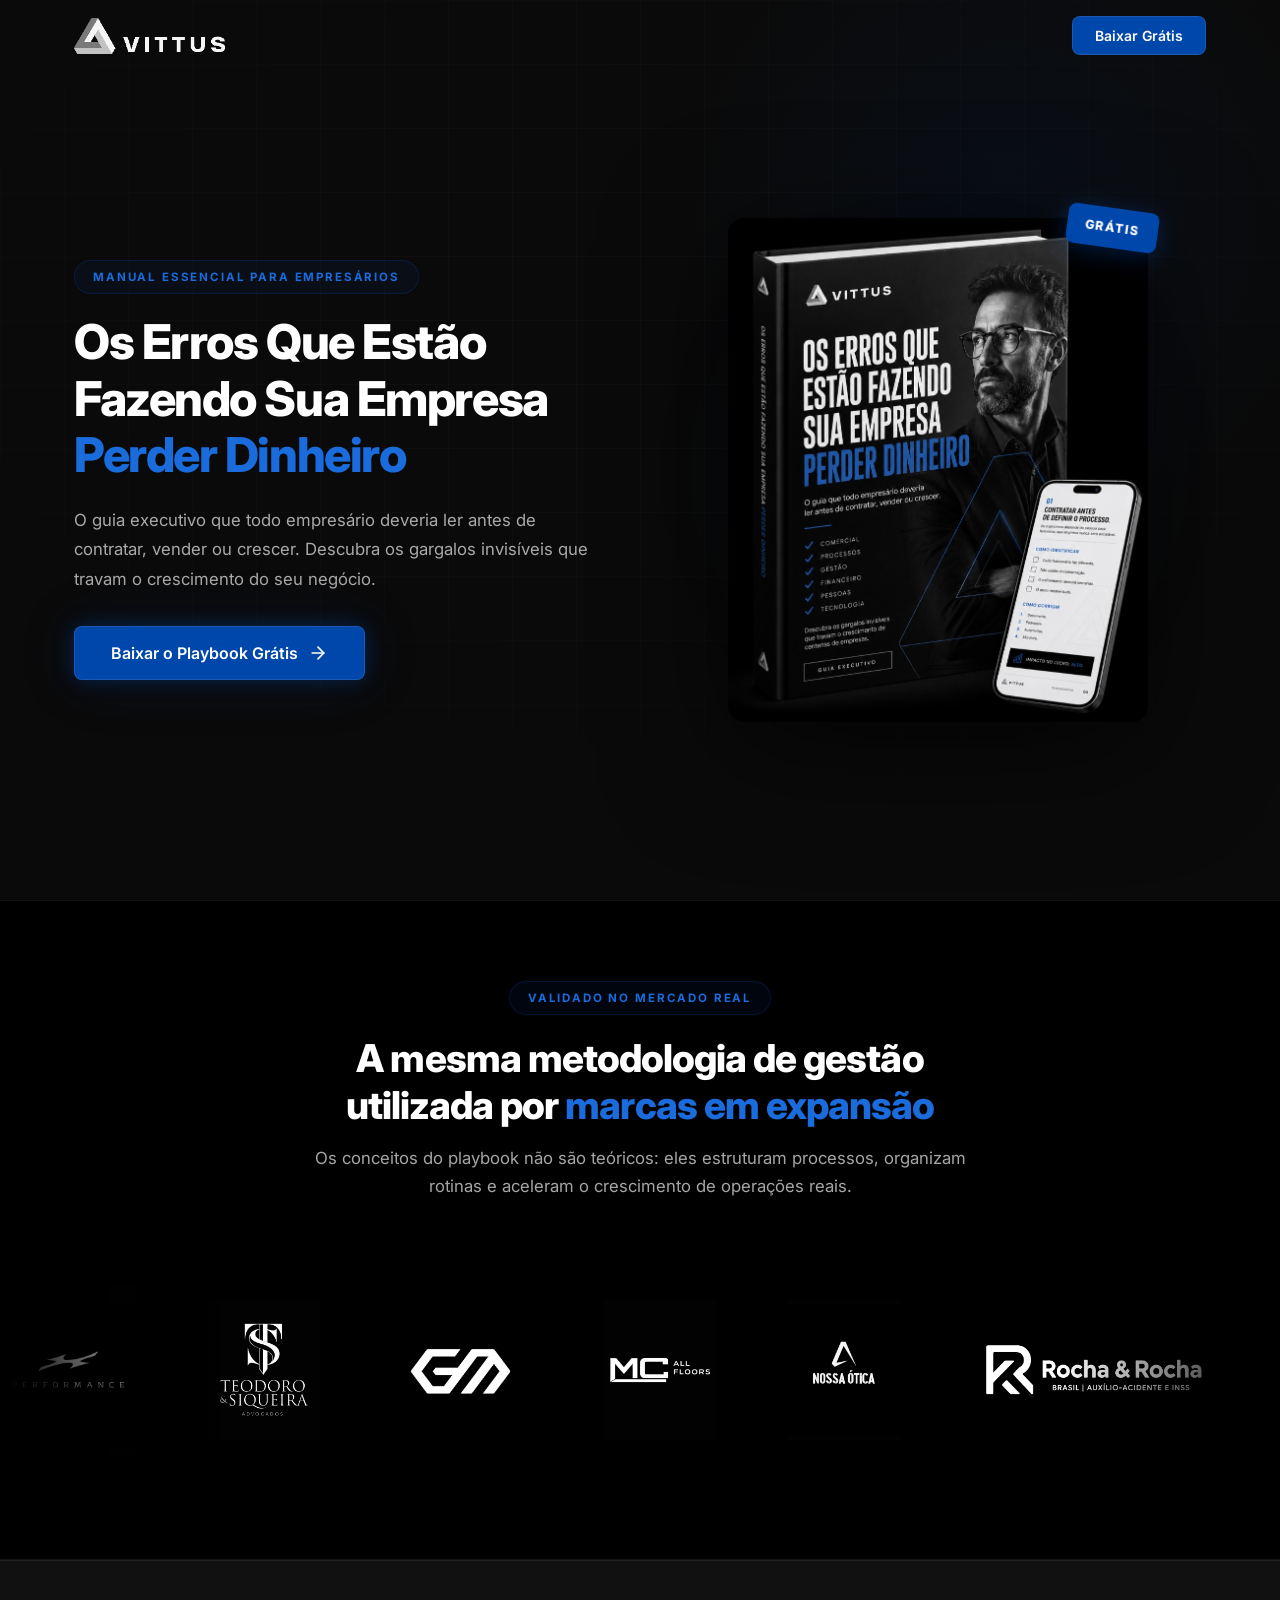
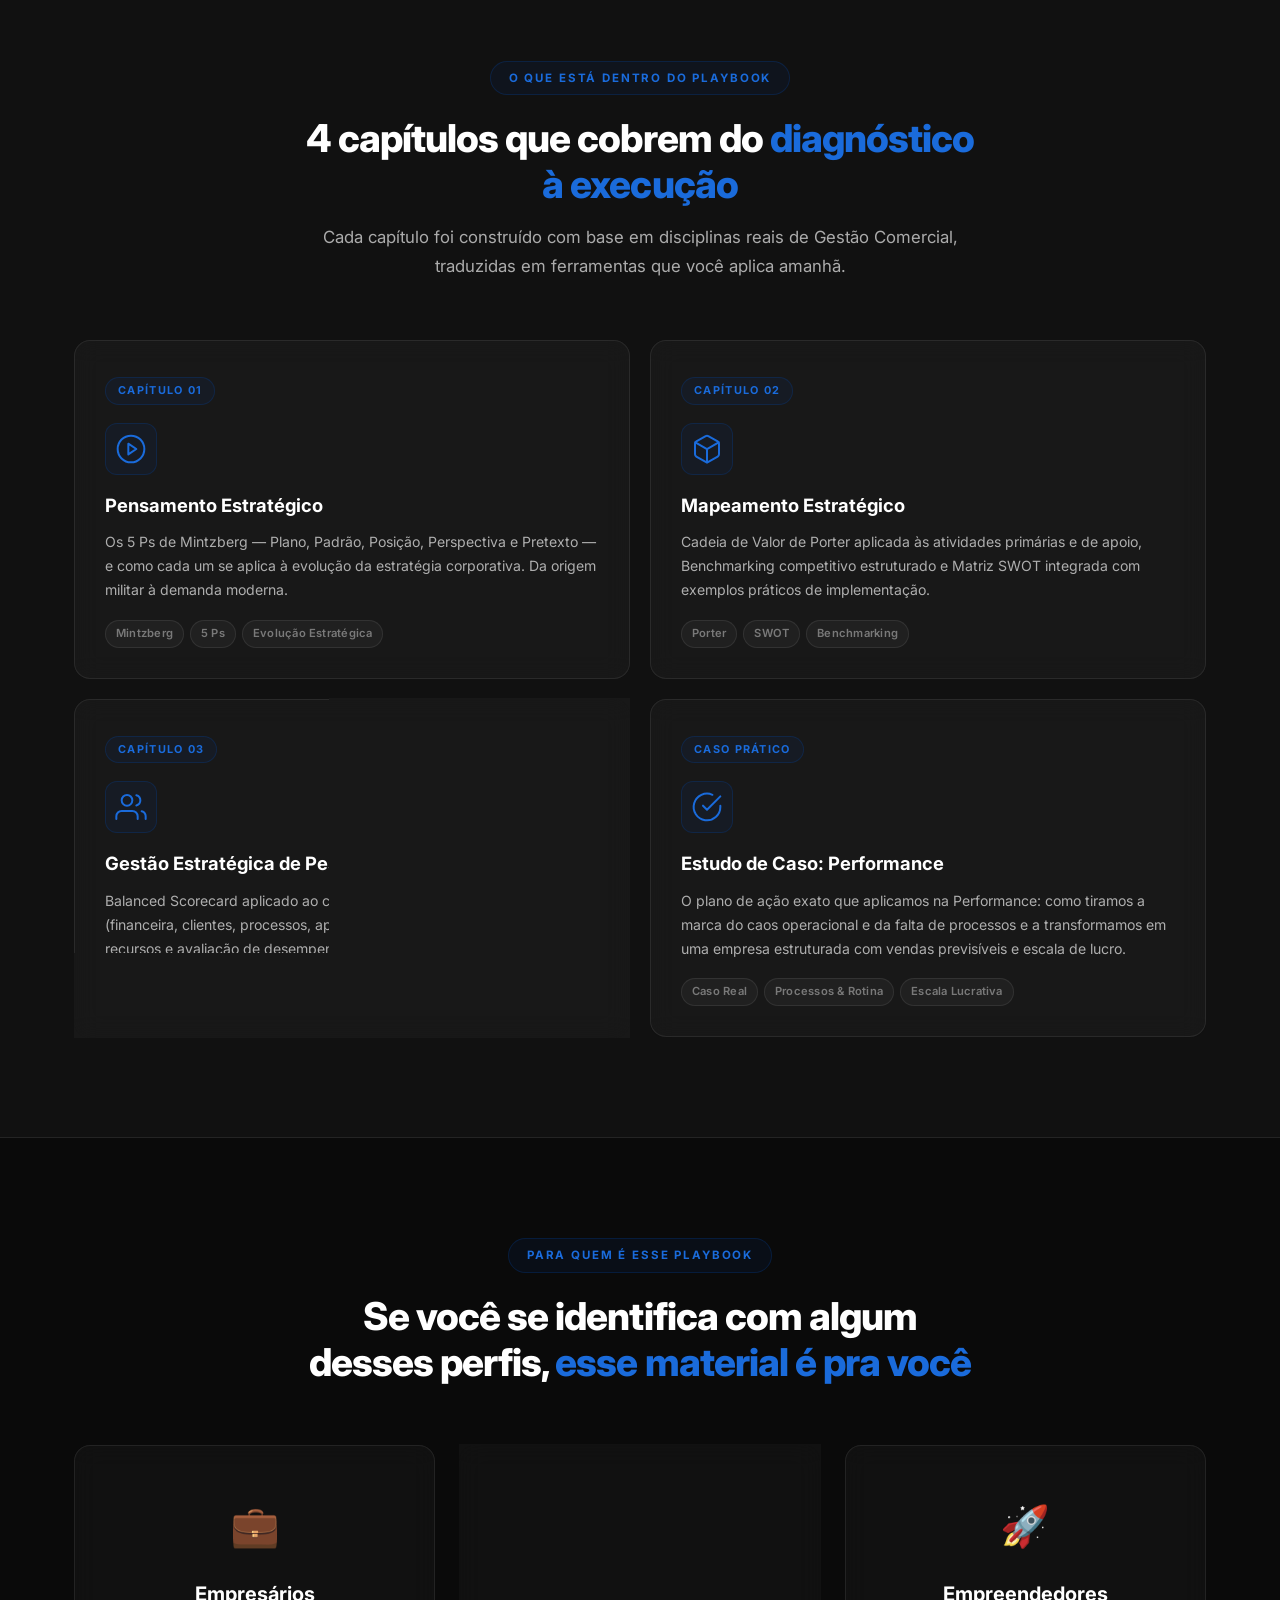
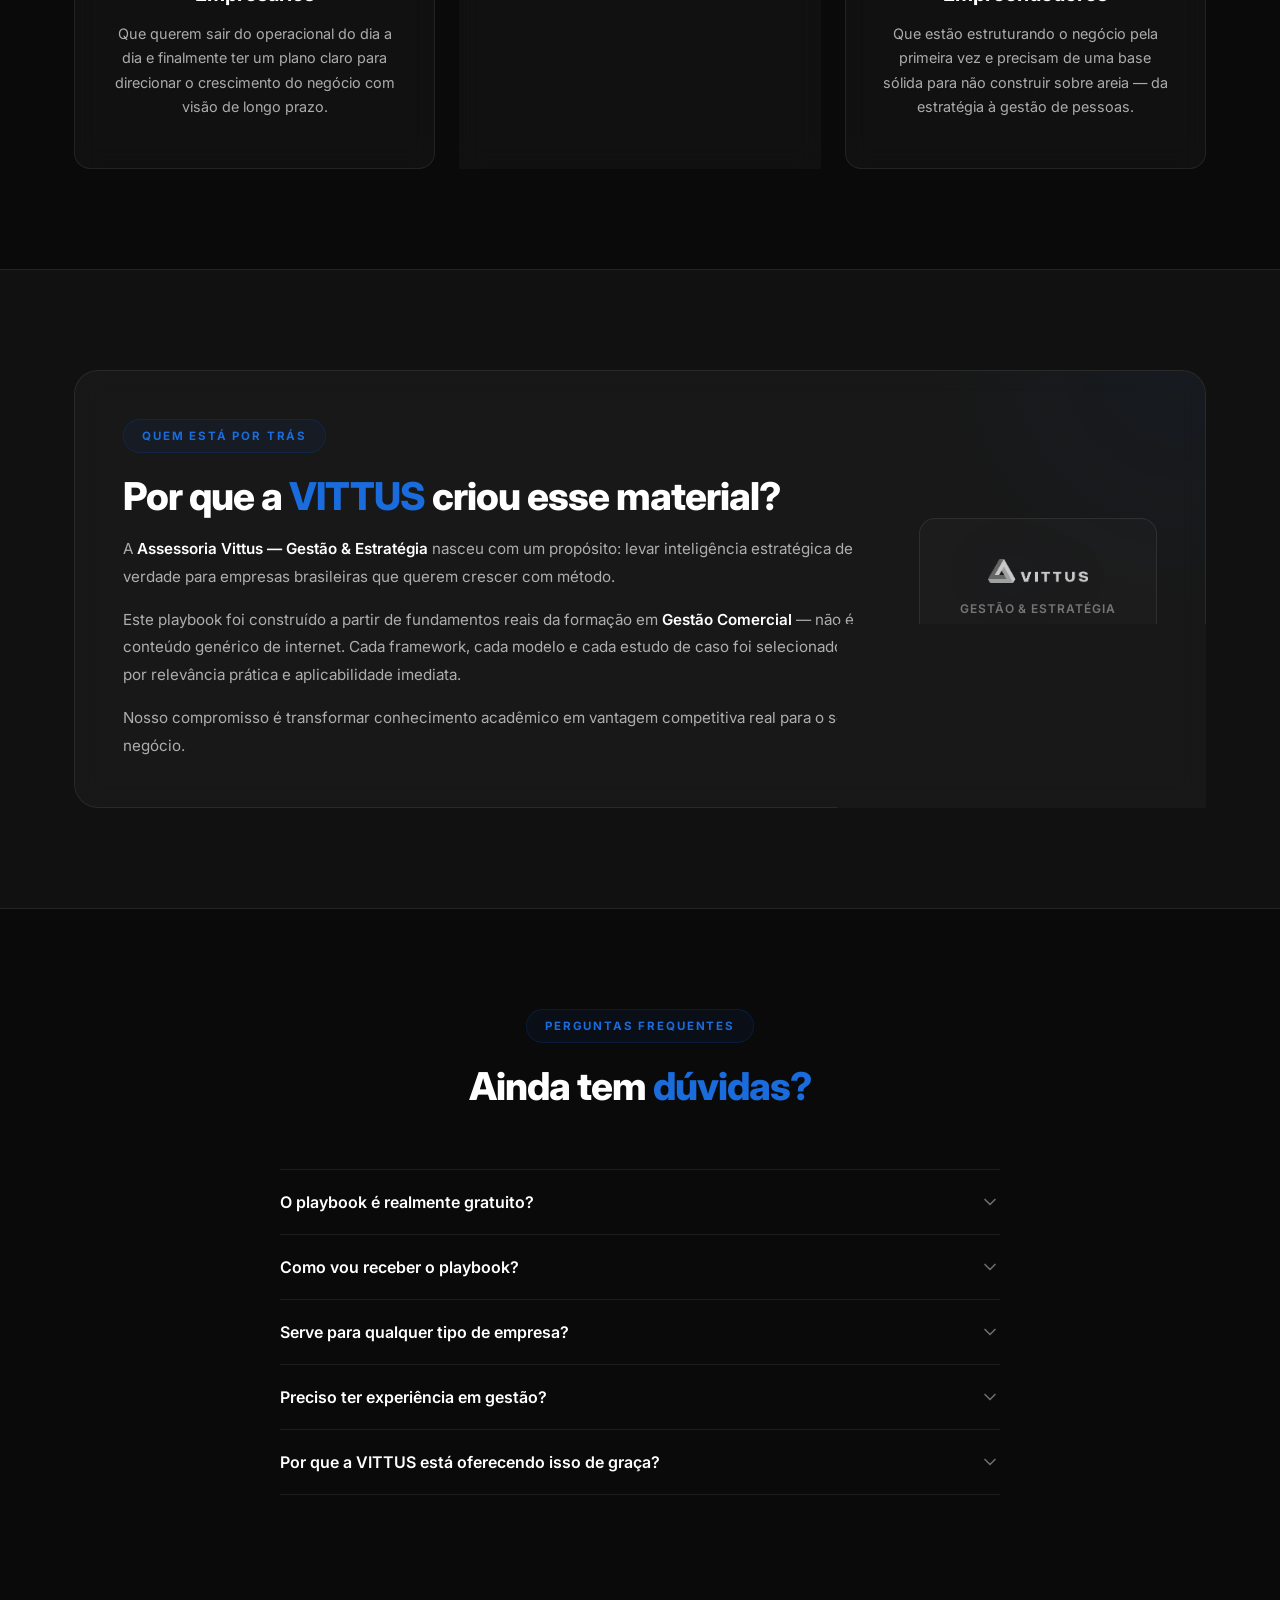
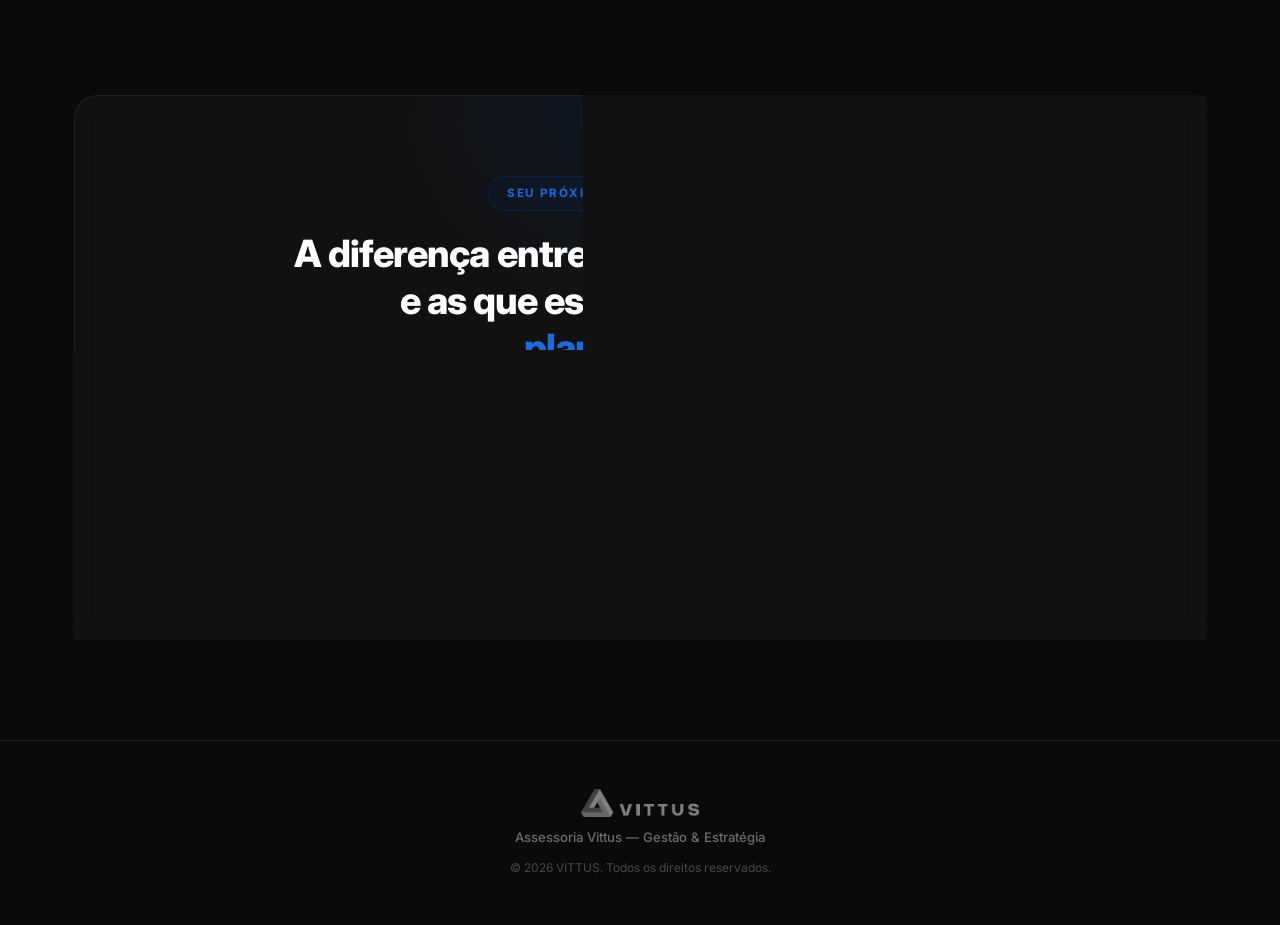
<file: playbook/index.html>
<!DOCTYPE html>
<html lang="pt-BR">
<head>
  <meta charset="UTF-8">
  <meta name="viewport" content="width=device-width, initial-scale=1.0">
  <meta name="description" content="Playbook de Planejamento Estratégico — Manual completo com Porter, Mintzberg e BSC aplicados à realidade das empresas brasileiras. Baixe grátis.">
  <meta name="author" content="Assessoria Vittus — Gestão & Estratégia">
  <title>Playbook de Planejamento Estratégico | VITTUS</title>
  <link rel="preconnect" href="https://fonts.googleapis.com">
  <link rel="preconnect" href="https://fonts.gstatic.com" crossorigin>
  <link href="https://fonts.googleapis.com/css2?family=Inter:wght@400;500;600;700;800;900&display=swap" rel="stylesheet">
  <link rel="stylesheet" href="style.css">
  <link rel="icon" type="image/png" href="logo.png">
</head>
<body>

  <!-- ═══════════════════ HEADER ═══════════════════ -->
  <header class="header" id="header">
    <div class="container header__inner">
      <a href="#" class="header__logo">
        <img src="logo.png" alt="VITTUS — Gestão & Estratégia" width="130" height="auto">
      </a>
      <button class="btn btn--primary btn--sm" data-open-modal>Baixar Grátis</button>
    </div>
  </header>

  <!-- ═══════════════════ HERO ═══════════════════ -->
  <section class="hero">
    <div class="hero__bg-grid"></div>
    <div class="hero__radial-accent"></div>
    <div class="container hero__inner">
      <div class="hero__content reveal">
        <span class="kicker">MANUAL ESSENCIAL PARA EMPRESÁRIOS</span>
        <h1 class="hero__title">Os Erros Que Estão Fazendo Sua Empresa <span class="text-accent">Perder Dinheiro</span></h1>
        <p class="hero__subtitle">O guia executivo que todo empresário deveria ler antes de contratar, vender ou crescer. Descubra os gargalos invisíveis que travam o crescimento do seu negócio.</p>
        <button class="btn btn--primary btn--lg btn--glow" data-open-modal>
          <span>Baixar o Playbook Grátis</span>
          <svg width="20" height="20" viewBox="0 0 24 24" fill="none" stroke="currentColor" stroke-width="2" stroke-linecap="round" stroke-linejoin="round"><path d="M5 12h14"/><path d="m12 5 7 7-7 7"/></svg>
        </button>
      </div>
      <div class="hero__visual reveal">
        <div class="mockup-wrapper">
          <div class="mockup-glow"></div>
          <img src="mockup-playbook.jpg" alt="Playbook de Planejamento Estratégico VITTUS" class="mockup-img" loading="eager">
          <div class="stamp">GRÁTIS</div>
        </div>
      </div>
    </div>
    <div class="hero__fade-bottom"></div>
  </section>

  <!-- ═══════════════════ CLIENTS MARQUEE ═══════════════════ -->
  <section class="section section--logos">
    <div class="container">
      <div class="section__header">
        <span class="kicker">VALIDADO NO MERCADO REAL</span>
        <h2 class="section__title">A mesma metodologia de gestão utilizada por <span class="text-accent">marcas em expansão</span></h2>
        <p class="section__subtitle">Os conceitos do playbook não são teóricos: eles estruturam processos, organizam rotinas e aceleram o crescimento de operações reais.</p>
      </div>
    </div>
    
    <div class="marquee-section-wrapper">
      <div class="marquee-fade-left"></div>
      <div class="marquee-fade-right"></div>
      
      <div class="marquee-container">
        <!-- Set 1 -->
        <div class="marquee-item">
          <img src="logo-performance-new.png" alt="Performance" class="marquee-img" style="height: 170px; max-height: 170px;">
        </div>
        <div class="marquee-item">
          <img src="logo-teodoro-new.png" alt="Teodoro & Siqueira Advogados" class="marquee-img">
        </div>
        <div class="marquee-item">
          <img src="logo-gm.png" alt="GM" class="marquee-img">
        </div>
        <div class="marquee-item">
          <img src="logo-mcallfloors-new.png" alt="MC All Floors" class="marquee-img">
        </div>
        <div class="marquee-item">
          <img src="logo-nossaotica-new.png" alt="Nossa Ótica" class="marquee-img">
        </div>
        <div class="marquee-item">
          <img src="logo-rocha-v3.png" alt="Rocha & Rocha Brasil" class="marquee-img">
        </div>
        
        <!-- Set 2 -->
        <div class="marquee-item">
          <img src="logo-performance-new.png" alt="Performance" class="marquee-img" style="height: 170px; max-height: 170px;">
        </div>
        <div class="marquee-item">
          <img src="logo-teodoro-new.png" alt="Teodoro & Siqueira Advogados" class="marquee-img">
        </div>
        <div class="marquee-item">
          <img src="logo-gm.png" alt="GM" class="marquee-img">
        </div>
        <div class="marquee-item">
          <img src="logo-mcallfloors-new.png" alt="MC All Floors" class="marquee-img">
        </div>
        <div class="marquee-item">
          <img src="logo-nossaotica-new.png" alt="Nossa Ótica" class="marquee-img">
        </div>
        <div class="marquee-item">
          <img src="logo-rocha-v3.png" alt="Rocha & Rocha Brasil" class="marquee-img">
        </div>
        
        <!-- Set 3 -->
        <div class="marquee-item">
          <img src="logo-performance-new.png" alt="Performance" class="marquee-img" style="height: 170px; max-height: 170px;">
        </div>
        <div class="marquee-item">
          <img src="logo-teodoro-new.png" alt="Teodoro & Siqueira Advogados" class="marquee-img">
        </div>
        <div class="marquee-item">
          <img src="logo-gm.png" alt="GM" class="marquee-img">
        </div>
        <div class="marquee-item">
          <img src="logo-mcallfloors-new.png" alt="MC All Floors" class="marquee-img">
        </div>
        <div class="marquee-item">
          <img src="logo-nossaotica-new.png" alt="Nossa Ótica" class="marquee-img">
        </div>
        <div class="marquee-item">
          <img src="logo-rocha-v3.png" alt="Rocha & Rocha Brasil" class="marquee-img">
        </div>

        <!-- Set 4 -->
        <div class="marquee-item">
          <img src="logo-performance-new.png" alt="Performance" class="marquee-img" style="height: 170px; max-height: 170px;">
        </div>
        <div class="marquee-item">
          <img src="logo-teodoro-new.png" alt="Teodoro & Siqueira Advogados" class="marquee-img">
        </div>
        <div class="marquee-item">
          <img src="logo-gm.png" alt="GM" class="marquee-img">
        </div>
        <div class="marquee-item">
          <img src="logo-mcallfloors-new.png" alt="MC All Floors" class="marquee-img">
        </div>
        <div class="marquee-item">
          <img src="logo-nossaotica-new.png" alt="Nossa Ótica" class="marquee-img">
        </div>
        <div class="marquee-item">
          <img src="logo-rocha-v3.png" alt="Rocha & Rocha Brasil" class="marquee-img">
        </div>
      </div>
    </div>
  </section>

  <!-- ═══════════════════ WHAT'S INSIDE ═══════════════════ -->
  <section class="section section--content" id="conteudo">
    <div class="container">
      <div class="section__header reveal">
        <span class="kicker">O QUE ESTÁ DENTRO DO PLAYBOOK</span>
        <h2 class="section__title">4 capítulos que cobrem do <span class="text-accent">diagnóstico à execução</span></h2>
        <p class="section__subtitle">Cada capítulo foi construído com base em disciplinas reais de Gestão Comercial, traduzidas em ferramentas que você aplica amanhã.</p>
      </div>
      <div class="cards-grid cards-grid--4">
        <div class="card reveal">
          <div class="card__chapter">Capítulo 01</div>
          <div class="card__icon">
            <svg width="32" height="32" viewBox="0 0 24 24" fill="none" stroke="currentColor" stroke-width="1.5" stroke-linecap="round" stroke-linejoin="round"><circle cx="12" cy="12" r="10"/><polygon points="10 8 16 12 10 16 10 8"/></svg>
          </div>
          <h3 class="card__title">Pensamento Estratégico</h3>
          <p class="card__text">Os 5 Ps de Mintzberg — Plano, Padrão, Posição, Perspectiva e Pretexto — e como cada um se aplica à evolução da estratégia corporativa. Da origem militar à demanda moderna.</p>
          <ul class="card__tags">
            <li>Mintzberg</li>
            <li>5 Ps</li>
            <li>Evolução Estratégica</li>
          </ul>
        </div>
        <div class="card reveal">
          <div class="card__chapter">Capítulo 02</div>
          <div class="card__icon">
            <svg width="32" height="32" viewBox="0 0 24 24" fill="none" stroke="currentColor" stroke-width="1.5" stroke-linecap="round" stroke-linejoin="round"><path d="M21 16V8a2 2 0 0 0-1-1.73l-7-4a2 2 0 0 0-2 0l-7 4A2 2 0 0 0 3 8v8a2 2 0 0 0 1 1.73l7 4a2 2 0 0 0 2 0l7-4A2 2 0 0 0 21 16z"/><polyline points="3.27 6.96 12 12.01 20.73 6.96"/><line x1="12" y1="22.08" x2="12" y2="12"/></svg>
          </div>
          <h3 class="card__title">Mapeamento Estratégico</h3>
          <p class="card__text">Cadeia de Valor de Porter aplicada às atividades primárias e de apoio, Benchmarking competitivo estruturado e Matriz SWOT integrada com exemplos práticos de implementação.</p>
          <ul class="card__tags">
            <li>Porter</li>
            <li>SWOT</li>
            <li>Benchmarking</li>
          </ul>
        </div>
        <div class="card reveal">
          <div class="card__chapter">Capítulo 03</div>
          <div class="card__icon">
            <svg width="32" height="32" viewBox="0 0 24 24" fill="none" stroke="currentColor" stroke-width="1.5" stroke-linecap="round" stroke-linejoin="round"><path d="M17 21v-2a4 4 0 0 0-4-4H5a4 4 0 0 0-4 4v2"/><circle cx="9" cy="7" r="4"/><path d="M23 21v-2a4 4 0 0 0-3-3.87"/><path d="M16 3.13a4 4 0 0 1 0 7.75"/></svg>
          </div>
          <h3 class="card__title">Gestão Estratégica de Pessoas</h3>
          <p class="card__text">Balanced Scorecard aplicado ao capital humano — as 4 perspectivas (financeira, clientes, processos, aprendizado), dimensionamento de recursos e avaliação de desempenho organizacional.</p>
          <ul class="card__tags">
            <li>BSC</li>
            <li>Capital Humano</li>
            <li>Desempenho</li>
          </ul>
        </div>
        <div class="card reveal">
          <div class="card__chapter">Caso Prático</div>
          <div class="card__icon">
            <svg width="32" height="32" viewBox="0 0 24 24" fill="none" stroke="currentColor" stroke-width="1.5" stroke-linecap="round" stroke-linejoin="round"><path d="M22 11.08V12a10 10 0 1 1-5.93-9.14"/><polyline points="22 4 12 14.01 9 11.01"/></svg>
          </div>
          <h3 class="card__title">Estudo de Caso: Performance</h3>
          <p class="card__text">O plano de ação exato que aplicamos na Performance: como tiramos a marca do caos operacional e da falta de processos e a transformamos em uma empresa estruturada com vendas previsíveis e escala de lucro.</p>
          <ul class="card__tags">
            <li>Caso Real</li>
            <li>Processos & Rotina</li>
            <li>Escala Lucrativa</li>
          </ul>
        </div>
      </div>
    </div>
  </section>

  <!-- ═══════════════════ WHO IT'S FOR ═══════════════════ -->
  <section class="section section--audience">
    <div class="container">
      <div class="section__header reveal">
        <span class="kicker">PARA QUEM É ESSE PLAYBOOK</span>
        <h2 class="section__title">Se você se identifica com algum desses perfis, <span class="text-accent">esse material é pra você</span></h2>
      </div>
      <div class="audience-grid">
        <div class="audience-card reveal">
          <div class="audience-card__icon">💼</div>
          <h3 class="audience-card__title">Empresários</h3>
          <p class="audience-card__text">Que querem sair do operacional do dia a dia e finalmente ter um plano claro para direcionar o crescimento do negócio com visão de longo prazo.</p>
        </div>
        <div class="audience-card reveal">
          <div class="audience-card__icon">📊</div>
          <h3 class="audience-card__title">Gestores</h3>
          <p class="audience-card__text">Que precisam alinhar equipe e resultados usando metodologia real — não achismo — para entregar metas com consistência e previsibilidade.</p>
        </div>
        <div class="audience-card reveal">
          <div class="audience-card__icon">🚀</div>
          <h3 class="audience-card__title">Empreendedores</h3>
          <p class="audience-card__text">Que estão estruturando o negócio pela primeira vez e precisam de uma base sólida para não construir sobre areia — da estratégia à gestão de pessoas.</p>
        </div>
      </div>
    </div>
  </section>

  <!-- ═══════════════════ WHY VITTUS ═══════════════════ -->
  <section class="section section--vittus">
    <div class="container">
      <div class="vittus-block reveal">
        <div class="vittus-block__content">
          <span class="kicker">QUEM ESTÁ POR TRÁS</span>
          <h2 class="section__title">Por que a <span class="text-accent">VITTUS</span> criou esse material?</h2>
          <p class="vittus-block__text">A <strong>Assessoria Vittus — Gestão & Estratégia</strong> nasceu com um propósito: levar inteligência estratégica de verdade para empresas brasileiras que querem crescer com método.</p>
          <p class="vittus-block__text">Este playbook foi construído a partir de fundamentos reais da formação em <strong>Gestão Comercial</strong> — não é conteúdo genérico de internet. Cada framework, cada modelo e cada estudo de caso foi selecionado por relevância prática e aplicabilidade imediata.</p>
          <p class="vittus-block__text">Nosso compromisso é transformar conhecimento acadêmico em vantagem competitiva real para o seu negócio.</p>
        </div>
        <div class="vittus-block__visual">
          <div class="vittus-logo-showcase">
            <img src="logo.png" alt="VITTUS Logo" class="vittus-logo-img">
            <span class="vittus-logo-label">Gestão & Estratégia</span>
          </div>
        </div>
      </div>
    </div>
  </section>

  <!-- ═══════════════════ FAQ ═══════════════════ -->
  <section class="section section--faq" id="faq">
    <div class="container">
      <div class="section__header reveal">
        <span class="kicker">PERGUNTAS FREQUENTES</span>
        <h2 class="section__title">Ainda tem <span class="text-accent">dúvidas?</span></h2>
      </div>
      <div class="faq-list reveal">
        <div class="faq-item">
          <button class="faq-question" aria-expanded="false">
            <span>O playbook é realmente gratuito?</span>
            <svg class="faq-chevron" width="20" height="20" viewBox="0 0 24 24" fill="none" stroke="currentColor" stroke-width="2" stroke-linecap="round" stroke-linejoin="round"><polyline points="6 9 12 15 18 9"/></svg>
          </button>
          <div class="faq-answer">
            <p>Sim, 100% gratuito. Sem pegadinhas, sem cobranças escondidas. Basta preencher o formulário com seus dados e você receberá o playbook completo diretamente no seu e-mail.</p>
          </div>
        </div>
        <div class="faq-item">
          <button class="faq-question" aria-expanded="false">
            <span>Como vou receber o playbook?</span>
            <svg class="faq-chevron" width="20" height="20" viewBox="0 0 24 24" fill="none" stroke="currentColor" stroke-width="2" stroke-linecap="round" stroke-linejoin="round"><polyline points="6 9 12 15 18 9"/></svg>
          </button>
          <div class="faq-answer">
            <p>Diretamente no seu e-mail, em poucos minutos após o envio do formulário. O playbook chega em formato PDF, otimizado para leitura em qualquer dispositivo.</p>
          </div>
        </div>
        <div class="faq-item">
          <button class="faq-question" aria-expanded="false">
            <span>Serve para qualquer tipo de empresa?</span>
            <svg class="faq-chevron" width="20" height="20" viewBox="0 0 24 24" fill="none" stroke="currentColor" stroke-width="2" stroke-linecap="round" stroke-linejoin="round"><polyline points="6 9 12 15 18 9"/></svg>
          </button>
          <div class="faq-answer">
            <p>Sim. As metodologias abordadas — Porter, Mintzberg, BSC — são universais e aplicáveis a qualquer porte e segmento. O playbook traz exemplos práticos que facilitam a adaptação para a sua realidade específica.</p>
          </div>
        </div>
        <div class="faq-item">
          <button class="faq-question" aria-expanded="false">
            <span>Preciso ter experiência em gestão?</span>
            <svg class="faq-chevron" width="20" height="20" viewBox="0 0 24 24" fill="none" stroke="currentColor" stroke-width="2" stroke-linecap="round" stroke-linejoin="round"><polyline points="6 9 12 15 18 9"/></svg>
          </button>
          <div class="faq-answer">
            <p>Não. O material foi escrito para ser acessível mesmo para quem está começando. Os conceitos são explicados de forma clara, com exemplos reais e aplicação passo a passo.</p>
          </div>
        </div>
        <div class="faq-item">
          <button class="faq-question" aria-expanded="false">
            <span>Por que a VITTUS está oferecendo isso de graça?</span>
            <svg class="faq-chevron" width="20" height="20" viewBox="0 0 24 24" fill="none" stroke="currentColor" stroke-width="2" stroke-linecap="round" stroke-linejoin="round"><polyline points="6 9 12 15 18 9"/></svg>
          </button>
          <div class="faq-answer">
            <p>Porque acreditamos que a primeira impressão precisa ser de valor real. Queremos que você conheça a profundidade do nosso trabalho antes de qualquer conversa comercial. Se o playbook te ajudar, imagine o que uma consultoria personalizada pode fazer.</p>
          </div>
        </div>
      </div>
    </div>
  </section>

  <!-- ═══════════════════ FINAL CTA ═══════════════════ -->
  <section class="section section--final-cta">
    <div class="container">
      <div class="final-cta reveal">
        <div class="final-cta__glow"></div>
        <span class="kicker">SEU PRÓXIMO PASSO COMEÇA AQUI</span>
        <h2 class="final-cta__title">A diferença entre empresas que <span class="text-accent">crescem</span> e as que estagnam é uma só: <span class="text-accent">planejamento</span></h2>
        <p class="final-cta__text">Porter, Mintzberg e Balanced Scorecard reunidos em um único material prático. Baixe agora, aplique amanhã e comece a ver resultados.</p>
        <button class="btn btn--primary btn--lg btn--glow" data-open-modal>
          <span>Quero o Playbook Grátis</span>
          <svg width="20" height="20" viewBox="0 0 24 24" fill="none" stroke="currentColor" stroke-width="2" stroke-linecap="round" stroke-linejoin="round"><path d="M5 12h14"/><path d="m12 5 7 7-7 7"/></svg>
        </button>
      </div>
    </div>
  </section>

  <!-- ═══════════════════ FOOTER ═══════════════════ -->
  <footer class="footer">
    <div class="container footer__inner">
      <img src="logo.png" alt="VITTUS" class="footer__logo" width="100">
      <p class="footer__tagline">Assessoria Vittus — Gestão & Estratégia</p>
      <p class="footer__copy">&copy; 2026 VITTUS. Todos os direitos reservados.</p>
    </div>
  </footer>

  <!-- ═══════════════════ MODAL ═══════════════════ -->
  <div class="modal-overlay" id="leadModal" role="dialog" aria-modal="true" aria-labelledby="modalTitle">
    <div class="modal">
      <button class="modal__close" id="modalClose" aria-label="Fechar">
        <svg width="24" height="24" viewBox="0 0 24 24" fill="none" stroke="currentColor" stroke-width="2" stroke-linecap="round" stroke-linejoin="round"><line x1="18" y1="6" x2="6" y2="18"/><line x1="6" y1="6" x2="18" y2="18"/></svg>
      </button>
      <div class="modal__header">
        <div class="modal__icon">📘</div>
        <h2 class="modal__title" id="modalTitle">Receba o Playbook no seu e-mail</h2>
        <p class="modal__subtitle">Preencha os dados abaixo e enviaremos o material completo direto na sua caixa de entrada.</p>
      </div>
      <form class="modal__form" id="leadForm" novalidate>
        <div class="form-group">
          <label for="name">Nome Completo</label>
          <input type="text" id="name" name="name" placeholder="Seu nome completo" required autocomplete="name">
          <span class="form-error" data-error="name"></span>
        </div>
        <div class="form-group">
          <label for="email">E-mail</label>
          <input type="email" id="email" name="email" placeholder="seu@email.com" required autocomplete="email">
          <span class="form-error" data-error="email"></span>
        </div>
        <div class="form-group">
          <label for="phone">WhatsApp</label>
          <input type="tel" id="phone" name="phone" placeholder="(00) 00000-0000" required autocomplete="tel">
          <span class="form-error" data-error="phone"></span>
        </div>
        <button type="submit" class="btn btn--primary btn--lg btn--full btn--glow" id="submitBtn">
          <span class="btn__text">Enviar e Receber o Playbook</span>
          <span class="btn__loading" hidden>
            <svg class="spinner" width="20" height="20" viewBox="0 0 24 24"><circle cx="12" cy="12" r="10" fill="none" stroke="currentColor" stroke-width="3" stroke-dasharray="30 70" stroke-linecap="round"/></svg>
            Enviando...
          </span>
        </button>
        <p class="modal__privacy">
          <svg width="14" height="14" viewBox="0 0 24 24" fill="none" stroke="currentColor" stroke-width="2" stroke-linecap="round" stroke-linejoin="round"><rect x="3" y="11" width="18" height="11" rx="2" ry="2"/><path d="M7 11V7a5 5 0 0 1 10 0v4"/></svg>
          Seus dados estão 100% seguros. Não enviamos spam.
        </p>
      </form>
      <!-- Success State -->
      <div class="modal__success" id="modalSuccess" hidden>
        <div class="success-icon">📧</div>
        <h3>Playbook enviado no seu e-mail!</h3>
        <p class="success-message">Agora, agende seu Diagnóstico Gratuito para saber como aplicar no seu negócio. Redirecionando...</p>
        <div class="success-progress">
          <div class="success-progress__bar"></div>
        </div>
      </div>
    </div>
  </div>

  <script src="script.js"></script>
</body>
</html>
</file>
<file: playbook/style.css>
/* ═══════════════════════════════════════════════════════
   VITTUS PLAYBOOK — Premium Dark Landing Page
   ═══════════════════════════════════════════════════════ */

/* ── Custom Properties ───────────────────────────────── */
:root {
  --bg-primary: #0a0a0a;
  --bg-secondary: #111111;
  --bg-tertiary: #0e0e0e;
  --bg-card: rgba(255, 255, 255, 0.03);
  --bg-card-hover: rgba(255, 255, 255, 0.06);
  --text-primary: #ffffff;
  --text-secondary: rgba(255, 255, 255, 0.65);
  --text-tertiary: rgba(255, 255, 255, 0.4);
  --accent: #0047AB;
  --accent-light: #1a6bdb;
  --accent-lighter: #3d85e0;
  --accent-glow: rgba(0, 71, 171, 0.4);
  --accent-glow-strong: rgba(0, 71, 171, 0.6);
  --accent-subtle: rgba(0, 71, 171, 0.08);
  --accent-border: rgba(0, 71, 171, 0.25);
  --border: rgba(255, 255, 255, 0.08);
  --border-hover: rgba(255, 255, 255, 0.15);
  --radius-sm: 8px;
  --radius-md: 12px;
  --radius-lg: 16px;
  --radius-xl: 24px;
  --radius-full: 9999px;
  --font: 'Inter', -apple-system, BlinkMacSystemFont, 'Segoe UI', sans-serif;
  --transition: 0.3s cubic-bezier(0.4, 0, 0.2, 1);
  --transition-slow: 0.5s cubic-bezier(0.4, 0, 0.2, 1);
  --container: 1180px;
}

/* ── Reset & Base ────────────────────────────────────── */
*, *::before, *::after {
  margin: 0;
  padding: 0;
  box-sizing: border-box;
}

html {
  scroll-behavior: smooth;
  -webkit-font-smoothing: antialiased;
  -moz-osx-font-smoothing: grayscale;
}

body {
  font-family: var(--font);
  background: var(--bg-primary);
  color: var(--text-primary);
  line-height: 1.6;
  overflow-x: hidden;
}

img {
  max-width: 100%;
  height: auto;
  display: block;
}

button {
  cursor: pointer;
  font-family: inherit;
  border: none;
  background: none;
}

a {
  text-decoration: none;
  color: inherit;
}

input {
  font-family: inherit;
}

/* ── Container ───────────────────────────────────────── */
.container {
  width: 100%;
  max-width: var(--container);
  margin: 0 auto;
  padding: 0 24px;
}

/* ── Typography ──────────────────────────────────────── */
.text-accent {
  color: var(--accent-light);
}

.kicker {
  display: inline-block;
  font-size: 0.72rem;
  font-weight: 700;
  letter-spacing: 0.16em;
  color: var(--accent-light);
  background: var(--accent-subtle);
  border: 1px solid var(--accent-border);
  padding: 7px 18px;
  border-radius: var(--radius-full);
  margin-bottom: 20px;
}

/* ── Buttons ─────────────────────────────────────────── */
.btn {
  display: inline-flex;
  align-items: center;
  justify-content: center;
  gap: 10px;
  font-weight: 600;
  border-radius: var(--radius-sm);
  transition: all var(--transition);
  position: relative;
  overflow: hidden;
  white-space: nowrap;
}

.btn--primary {
  background: var(--accent);
  color: #fff;
  border: 1px solid rgba(255, 255, 255, 0.1);
}

.btn--primary:hover {
  background: var(--accent-light);
  transform: translateY(-2px);
  box-shadow: 0 8px 24px rgba(0, 71, 171, 0.3);
}

.btn--outline {
  background: transparent;
  color: var(--text-secondary);
  border: 1px solid var(--border-hover);
}

.btn--outline:hover {
  background: rgba(255, 255, 255, 0.04);
  color: var(--text-primary);
  border-color: rgba(255, 255, 255, 0.25);
}

.btn--sm {
  padding: 10px 22px;
  font-size: 0.875rem;
}

.btn--lg {
  padding: 16px 36px;
  font-size: 1rem;
}

.btn--full {
  width: 100%;
}

.btn--glow {
  box-shadow: 0 0 20px var(--accent-glow), 0 0 60px rgba(0, 71, 171, 0.15);
}

.btn--glow:hover {
  box-shadow: 0 0 30px var(--accent-glow-strong), 0 0 80px rgba(0, 71, 171, 0.25);
}

/* Animated gradient border on CTA */
.btn--lg::before {
  content: '';
  position: absolute;
  inset: -2px;
  border-radius: inherit;
  background: linear-gradient(135deg, var(--accent), transparent 40%, transparent 60%, var(--accent));
  background-size: 300% 300%;
  animation: gradientShift 4s ease infinite;
  z-index: -1;
  opacity: 0;
  transition: opacity var(--transition);
}

.btn--lg:hover::before {
  opacity: 1;
}

@keyframes gradientShift {
  0%, 100% { background-position: 0% 50%; }
  50% { background-position: 100% 50%; }
}

/* ═══════════════════════════════════════════════════════
   HEADER
   ═══════════════════════════════════════════════════════ */
.header {
  position: fixed;
  top: 0;
  left: 0;
  right: 0;
  z-index: 100;
  padding: 16px 0;
  transition: all var(--transition);
  background: transparent;
}

.header.scrolled {
  background: rgba(10, 10, 10, 0.88);
  backdrop-filter: blur(24px) saturate(180%);
  -webkit-backdrop-filter: blur(24px) saturate(180%);
  border-bottom: 1px solid var(--border);
  padding: 12px 0;
}

.header__inner {
  display: flex;
  align-items: center;
  justify-content: space-between;
}

.header__logo img {
  height: 36px;
  width: auto;
}

/* ═══════════════════════════════════════════════════════
   HERO SECTION
   ═══════════════════════════════════════════════════════ */
.hero {
  position: relative;
  min-height: 100vh;
  display: flex;
  align-items: center;
  padding: 120px 0 80px;
  overflow: hidden;
}

/* Subtle grid pattern */
.hero__bg-grid {
  position: absolute;
  inset: 0;
  background-image:
    linear-gradient(rgba(255, 255, 255, 0.025) 1px, transparent 1px),
    linear-gradient(90deg, rgba(255, 255, 255, 0.025) 1px, transparent 1px);
  background-size: 64px 64px;
  mask-image: radial-gradient(ellipse 80% 70% at 50% 35%, black 20%, transparent 100%);
  -webkit-mask-image: radial-gradient(ellipse 80% 70% at 50% 35%, black 20%, transparent 100%);
}

/* Radial accent glow */
.hero__radial-accent {
  position: absolute;
  top: -20%;
  right: -10%;
  width: 800px;
  height: 800px;
  background: radial-gradient(circle, rgba(0, 71, 171, 0.08) 0%, transparent 60%);
  pointer-events: none;
}

.hero__inner {
  display: grid;
  grid-template-columns: 1fr 1fr;
  gap: 60px;
  align-items: center;
  position: relative;
  z-index: 1;
}

.hero__content {
  max-width: 580px;
}

.hero__title {
  font-size: clamp(1.85rem, 3.8vw, 3rem);
  font-weight: 800;
  line-height: 1.18;
  margin-bottom: 22px;
  letter-spacing: -0.03em;
}

.hero__subtitle {
  font-size: 1.05rem;
  color: var(--text-secondary);
  line-height: 1.75;
  margin-bottom: 32px;
}

.hero__proof {
  display: flex;
  align-items: center;
  gap: 24px;
  margin-top: 40px;
}

.proof-item {
  display: flex;
  flex-direction: column;
}

.proof-item strong {
  font-size: 1.5rem;
  font-weight: 800;
  color: var(--text-primary);
  letter-spacing: -0.02em;
}

.proof-item span {
  font-size: 0.75rem;
  color: var(--text-tertiary);
  text-transform: uppercase;
  letter-spacing: 0.08em;
  font-weight: 500;
}

.proof-divider {
  width: 1px;
  height: 36px;
  background: var(--border);
}

/* Mockup */
.hero__visual {
  display: flex;
  justify-content: center;
  align-items: center;
}

.mockup-wrapper {
  position: relative;
  display: flex;
  justify-content: center;
  align-items: center;
}

.mockup-glow {
  position: absolute;
  width: 85%;
  height: 85%;
  background: radial-gradient(circle, var(--accent-glow-strong) 0%, rgba(0, 71, 171, 0.15) 40%, transparent 70%);
  border-radius: 50%;
  filter: blur(60px);
  animation: glowPulse 4s ease-in-out infinite;
}

@keyframes glowPulse {
  0%, 100% { opacity: 0.5; transform: scale(1); }
  50% { opacity: 0.9; transform: scale(1.1); }
}

.mockup-img {
  position: relative;
  z-index: 2;
  max-width: 420px;
  width: 100%;
  border-radius: var(--radius-lg);
  animation: float 6s ease-in-out infinite;
  filter: drop-shadow(0 25px 60px rgba(0, 0, 0, 0.6));
}

@keyframes float {
  0%, 100% { transform: translateY(0) rotate(0deg); }
  25% { transform: translateY(-10px) rotate(0.5deg); }
  50% { transform: translateY(-18px) rotate(0deg); }
  75% { transform: translateY(-8px) rotate(-0.5deg); }
}

.stamp {
  position: absolute;
  top: -10px;
  right: -10px;
  z-index: 3;
  background: var(--accent);
  color: #fff;
  font-size: 0.78rem;
  font-weight: 800;
  letter-spacing: 0.12em;
  padding: 10px 18px;
  border-radius: var(--radius-sm);
  box-shadow: 0 4px 24px var(--accent-glow);
  transform: rotate(8deg);
  animation: stampPop 0.5s ease 1s both;
}

@keyframes stampPop {
  0% { transform: rotate(8deg) scale(0); }
  60% { transform: rotate(8deg) scale(1.15); }
  100% { transform: rotate(8deg) scale(1); }
}

.hero__fade-bottom {
  position: absolute;
  bottom: 0;
  left: 0;
  right: 0;
  height: 140px;
  background: linear-gradient(to bottom, transparent, var(--bg-primary));
  pointer-events: none;
}

/* ═══════════════════════════════════════════════════════
   SECTIONS COMMON
   ═══════════════════════════════════════════════════════ */
.section {
  padding: 100px 0;
  position: relative;
}

.section__header {
  text-align: center;
  max-width: 680px;
  margin: 0 auto 60px;
}

.section__title {
  font-size: clamp(1.7rem, 3vw, 2.5rem);
  font-weight: 800;
  line-height: 1.2;
  margin-bottom: 16px;
  letter-spacing: -0.025em;
}

.section__subtitle {
  font-size: 1.05rem;
  color: var(--text-secondary);
  line-height: 1.7;
}

/* ═══════════════════════════════════════════════════════
   WHAT'S INSIDE — CHAPTER CARDS
   ═══════════════════════════════════════════════════════ */
.section--content {
  background: var(--bg-secondary);
  border-top: 1px solid var(--border);
  border-bottom: 1px solid var(--border);
}

.cards-grid {
  display: grid;
  grid-template-columns: repeat(2, 1fr);
  gap: 20px;
}

.cards-grid--4 {
  grid-template-columns: repeat(2, 1fr);
}

.card {
  background: var(--bg-card);
  border: 1px solid var(--border);
  border-radius: var(--radius-lg);
  padding: 36px 30px 30px;
  transition: all var(--transition);
  backdrop-filter: blur(12px);
  -webkit-backdrop-filter: blur(12px);
  position: relative;
  overflow: hidden;
  display: flex;
  flex-direction: column;
}

/* Top accent line */
.card::before {
  content: '';
  position: absolute;
  top: 0;
  left: 0;
  right: 0;
  height: 2px;
  background: linear-gradient(90deg, transparent, var(--accent), transparent);
  opacity: 0;
  transition: opacity var(--transition);
}

/* Subtle radial glow on hover */
.card::after {
  content: '';
  position: absolute;
  top: -50%;
  left: -50%;
  width: 200%;
  height: 200%;
  background: radial-gradient(circle at 50% 80%, rgba(0, 71, 171, 0.04) 0%, transparent 50%);
  opacity: 0;
  transition: opacity var(--transition);
  pointer-events: none;
}

.card:hover {
  background: var(--bg-card-hover);
  border-color: var(--border-hover);
  transform: translateY(-6px);
  box-shadow:
    0 24px 48px rgba(0, 0, 0, 0.35),
    0 0 40px rgba(0, 71, 171, 0.06);
}

.card:hover::before {
  opacity: 1;
}

.card:hover::after {
  opacity: 1;
}

.card__chapter {
  display: inline-block;
  font-size: 0.68rem;
  font-weight: 700;
  letter-spacing: 0.12em;
  text-transform: uppercase;
  color: var(--accent-light);
  background: var(--accent-subtle);
  border: 1px solid var(--accent-border);
  padding: 4px 12px;
  border-radius: var(--radius-full);
  margin-bottom: 18px;
  width: fit-content;
}

.card__icon {
  margin-bottom: 16px;
  color: var(--accent-light);
  display: inline-flex;
  align-items: center;
  justify-content: center;
  width: 52px;
  height: 52px;
  background: var(--accent-subtle);
  border-radius: var(--radius-md);
  border: 1px solid var(--accent-border);
}

.card__title {
  font-size: 1.15rem;
  font-weight: 700;
  margin-bottom: 10px;
  color: var(--text-primary);
}

.card__text {
  font-size: 0.88rem;
  color: var(--text-secondary);
  line-height: 1.7;
  flex-grow: 1;
}

.card__tags {
  display: flex;
  flex-wrap: wrap;
  gap: 6px;
  margin-top: 18px;
  list-style: none;
}

.card__tags li {
  font-size: 0.7rem;
  font-weight: 600;
  color: var(--text-tertiary);
  background: rgba(255, 255, 255, 0.04);
  border: 1px solid var(--border);
  padding: 4px 10px;
  border-radius: var(--radius-full);
  letter-spacing: 0.02em;
}

/* ═══════════════════════════════════════════════════════
   WHO IT'S FOR — AUDIENCE
   ═══════════════════════════════════════════════════════ */
.audience-grid {
  display: grid;
  grid-template-columns: repeat(3, 1fr);
  gap: 24px;
}

.audience-card {
  text-align: center;
  padding: 48px 32px;
  border-radius: var(--radius-lg);
  border: 1px solid var(--border);
  background: var(--bg-card);
  backdrop-filter: blur(12px);
  -webkit-backdrop-filter: blur(12px);
  transition: all var(--transition);
  position: relative;
  overflow: hidden;
}

.audience-card::after {
  content: '';
  position: absolute;
  inset: 0;
  border-radius: inherit;
  background: radial-gradient(circle at 50% 0%, rgba(0, 71, 171, 0.1) 0%, transparent 60%);
  opacity: 0;
  transition: opacity var(--transition);
}

.audience-card:hover {
  border-color: var(--border-hover);
  transform: translateY(-6px);
  box-shadow: 0 24px 48px rgba(0, 0, 0, 0.35);
}

.audience-card:hover::after {
  opacity: 1;
}

.audience-card__icon {
  font-size: 2.5rem;
  margin-bottom: 20px;
  display: inline-block;
  position: relative;
  z-index: 1;
}

.audience-card__title {
  font-size: 1.25rem;
  font-weight: 700;
  margin-bottom: 12px;
  position: relative;
  z-index: 1;
}

.audience-card__text {
  font-size: 0.9rem;
  color: var(--text-secondary);
  line-height: 1.7;
  position: relative;
  z-index: 1;
}

/* ═══════════════════════════════════════════════════════
   WHY VITTUS
   ═══════════════════════════════════════════════════════ */
.section--vittus {
  background: var(--bg-secondary);
  border-top: 1px solid var(--border);
  border-bottom: 1px solid var(--border);
}

.vittus-block {
  display: grid;
  grid-template-columns: 1fr auto;
  gap: 60px;
  align-items: center;
  padding: 48px;
  border-radius: var(--radius-xl);
  background: var(--bg-card);
  border: 1px solid var(--border);
  backdrop-filter: blur(12px);
  -webkit-backdrop-filter: blur(12px);
  position: relative;
  overflow: hidden;
}

.vittus-block::before {
  content: '';
  position: absolute;
  top: -60%;
  right: -20%;
  width: 500px;
  height: 500px;
  background: radial-gradient(circle, rgba(0, 71, 171, 0.06) 0%, transparent 70%);
  border-radius: 50%;
  pointer-events: none;
}

.vittus-block__content {
  position: relative;
  z-index: 1;
}

.vittus-block__content .section__title {
  text-align: left;
}

.vittus-block__text {
  font-size: 0.95rem;
  color: var(--text-secondary);
  line-height: 1.8;
  margin-bottom: 16px;
}

.vittus-block__text:last-child {
  margin-bottom: 0;
}

.vittus-block__text strong {
  color: var(--text-primary);
  font-weight: 600;
}

.vittus-block__visual {
  position: relative;
  z-index: 1;
}

.vittus-logo-showcase {
  display: flex;
  flex-direction: column;
  align-items: center;
  gap: 16px;
  padding: 40px;
  border-radius: var(--radius-lg);
  border: 1px solid var(--border);
  background: rgba(255, 255, 255, 0.02);
}

.vittus-logo-img {
  width: 100px;
  height: auto;
  opacity: 0.8;
  filter: drop-shadow(0 0 30px rgba(0, 71, 171, 0.3));
}

.vittus-logo-label {
  font-size: 0.75rem;
  font-weight: 600;
  color: var(--text-tertiary);
  letter-spacing: 0.08em;
  text-transform: uppercase;
}

/* ═══════════════════════════════════════════════════════
   FAQ
   ═══════════════════════════════════════════════════════ */
.section--faq {
  background: var(--bg-primary);
}

.faq-list {
  max-width: 720px;
  margin: 0 auto;
}

.faq-item {
  border-bottom: 1px solid var(--border);
}

.faq-item:first-child {
  border-top: 1px solid var(--border);
}

.faq-question {
  width: 100%;
  display: flex;
  align-items: center;
  justify-content: space-between;
  padding: 22px 0;
  font-size: 1rem;
  font-weight: 600;
  color: var(--text-primary);
  text-align: left;
  transition: color var(--transition);
}

.faq-question:hover {
  color: var(--accent-light);
}

.faq-chevron {
  flex-shrink: 0;
  transition: transform var(--transition);
  color: var(--text-tertiary);
}

.faq-item.active .faq-chevron {
  transform: rotate(180deg);
  color: var(--accent-light);
}

.faq-answer {
  max-height: 0;
  overflow: hidden;
  transition: max-height 0.4s cubic-bezier(0.4, 0, 0.2, 1), padding 0.4s cubic-bezier(0.4, 0, 0.2, 1);
}

.faq-item.active .faq-answer {
  max-height: 300px;
}

.faq-answer p {
  padding-bottom: 22px;
  color: var(--text-secondary);
  font-size: 0.93rem;
  line-height: 1.75;
}

/* ═══════════════════════════════════════════════════════
   FINAL CTA
   ═══════════════════════════════════════════════════════ */
.final-cta {
  text-align: center;
  padding: 80px 40px;
  border-radius: var(--radius-xl);
  border: 1px solid var(--border);
  background: var(--bg-card);
  backdrop-filter: blur(12px);
  -webkit-backdrop-filter: blur(12px);
  position: relative;
  overflow: hidden;
}

.final-cta__glow {
  position: absolute;
  top: -50%;
  left: 50%;
  transform: translateX(-50%);
  width: 500px;
  height: 500px;
  background: radial-gradient(circle, rgba(0, 71, 171, 0.15) 0%, transparent 70%);
  border-radius: 50%;
  pointer-events: none;
}

.final-cta__title {
  font-size: clamp(1.6rem, 3vw, 2.35rem);
  font-weight: 800;
  line-height: 1.25;
  margin-bottom: 18px;
  letter-spacing: -0.025em;
  position: relative;
  z-index: 1;
  max-width: 700px;
  margin-left: auto;
  margin-right: auto;
}

.final-cta__text {
  font-size: 1.02rem;
  color: var(--text-secondary);
  max-width: 540px;
  margin: 0 auto 32px;
  line-height: 1.7;
  position: relative;
  z-index: 1;
}

.final-cta .kicker {
  position: relative;
  z-index: 1;
}

.final-cta .btn {
  position: relative;
  z-index: 1;
}

/* ═══════════════════════════════════════════════════════
   FOOTER
   ═══════════════════════════════════════════════════════ */
.footer {
  padding: 48px 0;
  border-top: 1px solid var(--border);
}

.footer__inner {
  display: flex;
  flex-direction: column;
  align-items: center;
  gap: 10px;
}

.footer__logo {
  height: 28px;
  width: auto;
  opacity: 0.5;
}

.footer__tagline {
  font-size: 0.82rem;
  color: var(--text-tertiary);
  font-weight: 500;
}

.footer__copy {
  font-size: 0.75rem;
  color: rgba(255, 255, 255, 0.25);
}

/* ═══════════════════════════════════════════════════════
   MODAL
   ═══════════════════════════════════════════════════════ */
.modal-overlay {
  position: fixed;
  inset: 0;
  z-index: 1000;
  display: flex;
  align-items: center;
  justify-content: center;
  padding: 24px;
  background: rgba(0, 0, 0, 0.75);
  backdrop-filter: blur(12px);
  -webkit-backdrop-filter: blur(12px);
  opacity: 0;
  visibility: hidden;
  transition: all 0.35s ease;
  overflow-y: auto; /* Ensures form is scrollable on small mobile viewports */
}

.modal-overlay.active {
  opacity: 1;
  visibility: visible;
}

.modal {
  background: #131313;
  border: 1px solid var(--border-hover);
  border-radius: var(--radius-xl);
  padding: 40px;
  width: 100%;
  max-width: 480px;
  position: relative;
  transform: translateY(24px) scale(0.95);
  transition: transform 0.4s cubic-bezier(0.4, 0, 0.2, 1);
  box-shadow:
    0 40px 100px rgba(0, 0, 0, 0.6),
    0 0 80px rgba(0, 71, 171, 0.08),
    inset 0 1px 0 rgba(255, 255, 255, 0.04);
}

.modal-overlay.active .modal {
  transform: translateY(0) scale(1);
}

.modal__close {
  position: absolute;
  top: 12px;
  right: 12px;
  width: 44px;
  height: 44px;
  display: flex;
  align-items: center;
  justify-content: center;
  border-radius: var(--radius-sm);
  color: var(--text-tertiary);
  transition: all var(--transition);
}

.modal__close:hover {
  background: rgba(255, 255, 255, 0.06);
  color: var(--text-primary);
}

.modal__header {
  text-align: center;
  margin-bottom: 28px;
}

.modal__icon {
  font-size: 2.5rem;
  margin-bottom: 12px;
}

.modal__title {
  font-size: 1.35rem;
  font-weight: 800;
  margin-bottom: 8px;
  letter-spacing: -0.02em;
}

.modal__subtitle {
  font-size: 0.88rem;
  color: var(--text-secondary);
  line-height: 1.6;
}

/* Form */
.form-group {
  margin-bottom: 16px;
}

.form-group label {
  display: block;
  font-size: 0.78rem;
  font-weight: 600;
  color: var(--text-secondary);
  margin-bottom: 6px;
  text-transform: uppercase;
  letter-spacing: 0.06em;
}

.form-group input {
  width: 100%;
  padding: 14px 16px;
  background: rgba(255, 255, 255, 0.04);
  border: 1px solid var(--border);
  border-radius: var(--radius-sm);
  color: var(--text-primary);
  font-size: 16px; /* Prevents iOS auto-zoom on focus */
  transition: all var(--transition);
  outline: none;
}

.form-group input::placeholder {
  color: var(--text-tertiary);
}

.form-group input:focus {
  border-color: var(--accent);
  background: rgba(0, 71, 171, 0.05);
  box-shadow: 0 0 0 3px rgba(0, 71, 171, 0.15);
}

.form-group input.error {
  border-color: #ef4444;
  box-shadow: 0 0 0 3px rgba(239, 68, 68, 0.15);
}

.form-error {
  display: block;
  font-size: 0.75rem;
  color: #ef4444;
  margin-top: 4px;
  min-height: 1em;
}

.modal__form .btn {
  margin-top: 8px;
}

.modal__privacy {
  display: flex;
  align-items: center;
  justify-content: center;
  gap: 6px;
  margin-top: 16px;
  font-size: 0.73rem;
  color: var(--text-tertiary);
}

/* Success state */
.modal__success {
  text-align: center;
  padding: 20px 0;
}

.success-icon {
  font-size: 3rem;
  margin-bottom: 16px;
  animation: successPop 0.5s ease;
}

@keyframes successPop {
  0% { transform: scale(0); }
  60% { transform: scale(1.2); }
  100% { transform: scale(1); }
}

.modal__success h3 {
  font-size: 1.35rem;
  font-weight: 800;
  margin-bottom: 8px;
  letter-spacing: -0.02em;
}

.success-message {
  color: var(--text-secondary);
  font-size: 0.93rem;
  margin-bottom: 16px;
}

/* Progress bar for redirect countdown */
.success-progress {
  width: 100%;
  height: 3px;
  background: rgba(255, 255, 255, 0.06);
  border-radius: var(--radius-full);
  overflow: hidden;
  margin-bottom: 8px;
}

.success-progress__bar {
  height: 100%;
  width: 0%;
  background: linear-gradient(90deg, var(--accent), var(--accent-lighter));
  border-radius: var(--radius-full);
  transition: width 3s linear;
}

.success-progress__bar.animate {
  width: 100%;
}

/* Spinner */
.spinner {
  animation: spin 1s linear infinite;
}

@keyframes spin {
  to { transform: rotate(360deg); }
}

/* ═══════════════════════════════════════════════════════
   SCROLL REVEAL ANIMATIONS
   ═══════════════════════════════════════════════════════ */
.reveal {
  opacity: 0;
  transform: translateY(30px);
  transition: opacity 0.7s cubic-bezier(0.4, 0, 0.2, 1), transform 0.7s cubic-bezier(0.4, 0, 0.2, 1);
}

.reveal.visible {
  opacity: 1;
  transform: translateY(0);
}

/* Stagger animation for cards */
.cards-grid .card:nth-child(1) { transition-delay: 0s; }
.cards-grid .card:nth-child(2) { transition-delay: 0.12s; }
.cards-grid .card:nth-child(3) { transition-delay: 0.24s; }
.cards-grid .card:nth-child(4) { transition-delay: 0.36s; }

.audience-grid .audience-card:nth-child(1) { transition-delay: 0s; }
.audience-grid .audience-card:nth-child(2) { transition-delay: 0.15s; }
.audience-grid .audience-card:nth-child(3) { transition-delay: 0.3s; }

/* ── Section Logos (Marquee) ─────────────────────────── */
.section--logos {
  background: #000000;
  border-top: 1px solid var(--border);
  border-bottom: 1px solid var(--border);
  padding: 80px 0;
  overflow: hidden;
}

.marquee-section-wrapper {
  position: relative;
  width: 100%;
  padding: 1.5rem 0;
  background: #000000;
  overflow: hidden;
  z-index: 10;
}

.marquee-fade-left,
.marquee-fade-right {
  position: absolute;
  top: 0;
  width: 220px;
  height: 100%;
  z-index: 2;
  pointer-events: none;
}

.marquee-fade-left {
  left: 0;
  background: linear-gradient(to right, #000000, transparent);
}

.marquee-fade-right {
  right: 0;
  background: linear-gradient(to left, #000000, transparent);
}

.marquee-container {
  display: flex;
  width: max-content;
  gap: 4.5rem;
  animation: marqueeAnimation 30s linear infinite;
  align-items: center;
  will-change: transform;
  -webkit-backface-visibility: hidden;
  backface-visibility: hidden;
}

.marquee-item {
  display: flex;
  align-items: center;
  justify-content: center;
  cursor: default;
}

.marquee-img {
  height: 140px;
  width: auto;
  max-height: 140px;
  max-width: 240px;
  object-fit: contain;
  transition: opacity var(--transition);
  opacity: 1;
  mix-blend-mode: screen;
}

.marquee-item:hover .marquee-img {
  opacity: 1;
}

@keyframes marqueeAnimation {
  0% {
    transform: translate3d(0, 0, 0);
  }
  100% {
    transform: translate3d(-50%, 0, 0);
  }
}

/* Responsive styles for marquee */
@media (max-width: 768px) {
  .section--logos {
    padding: 60px 0;
  }
  
  .marquee-container {
    gap: 2.5rem;
    animation-duration: 22s;
  }
  
  .marquee-img {
    height: 100px;
    max-height: 100px;
    max-width: 160px;
  }
  
  .marquee-img[style*="height: 170px"] {
    height: 110px !important;
    max-height: 110px !important;
  }
  
  img[src*="logo-gm"] {
    height: 60px !important;
    max-height: 60px !important;
  }
  
  img[src*="logo-teodoro"] {
    height: 80px !important;
    max-height: 80px !important;
  }
  
  .marquee-fade-left,
  .marquee-fade-right {
    width: 80px;
  }
}

/* ═══════════════════════════════════════════════════════
   RESPONSIVE — TABLET
   ═══════════════════════════════════════════════════════ */
@media (max-width: 968px) {
  .hero__inner {
    grid-template-columns: 1fr;
    gap: 48px;
    text-align: center;
  }

  .hero__content {
    max-width: 620px;
    margin: 0 auto;
  }

  .hero__proof {
    justify-content: center;
  }

  .mockup-img {
    max-width: 340px;
  }

  .cards-grid,
  .cards-grid--4 {
    grid-template-columns: repeat(2, 1fr);
  }

  .audience-grid {
    grid-template-columns: repeat(2, 1fr);
  }

  .audience-grid .audience-card:last-child {
    grid-column: 1 / -1;
    max-width: 420px;
    margin: 0 auto;
  }

  .vittus-block {
    grid-template-columns: 1fr;
    gap: 40px;
    padding: 36px;
    text-align: center;
  }

  .vittus-block__content .section__title {
    text-align: center;
  }

  .vittus-logo-showcase {
    max-width: 200px;
    margin: 0 auto;
  }
}

/* ═══════════════════════════════════════════════════════
   RESPONSIVE — MOBILE
   ═══════════════════════════════════════════════════════ */
@media (max-width: 640px) {
  .section {
    padding: 72px 0;
  }

  .hero {
    padding: 100px 0 60px;
    min-height: auto;
  }

  .hero__title {
    font-size: 1.65rem;
  }

  .hero__subtitle {
    font-size: 0.92rem;
  }

  .hero__proof {
    flex-direction: column;
    gap: 16px;
  }

  .proof-divider {
    width: 36px;
    height: 1px;
  }

  .cards-grid,
  .cards-grid--4 {
    grid-template-columns: 1fr;
  }

  .audience-grid {
    grid-template-columns: 1fr;
  }

  .audience-grid .audience-card:last-child {
    max-width: none;
  }

  .final-cta {
    padding: 48px 24px;
  }

  .final-cta__title {
    font-size: 1.4rem;
  }

  .modal-overlay {
    align-items: flex-start;
    padding: 16px;
  }

  .modal {
    padding: 28px 22px;
    margin: 32px auto;
    border-radius: var(--radius-lg);
  }

  .btn--lg {
    padding: 14px 28px;
    font-size: 0.9rem;
  }

  .faq-question {
    font-size: 0.9rem;
    padding: 18px 0;
  }

  .section__title {
    font-size: 1.45rem;
  }

  .section__header {
    margin-bottom: 40px;
  }

  .header__logo img {
    height: 28px;
  }

  .vittus-block {
    padding: 28px 22px;
  }

  .vittus-block__text {
    font-size: 0.88rem;
  }
}

/* ── Utility ─────────────────────────────────────────── */
[hidden] {
  display: none !important;
}
</file>
